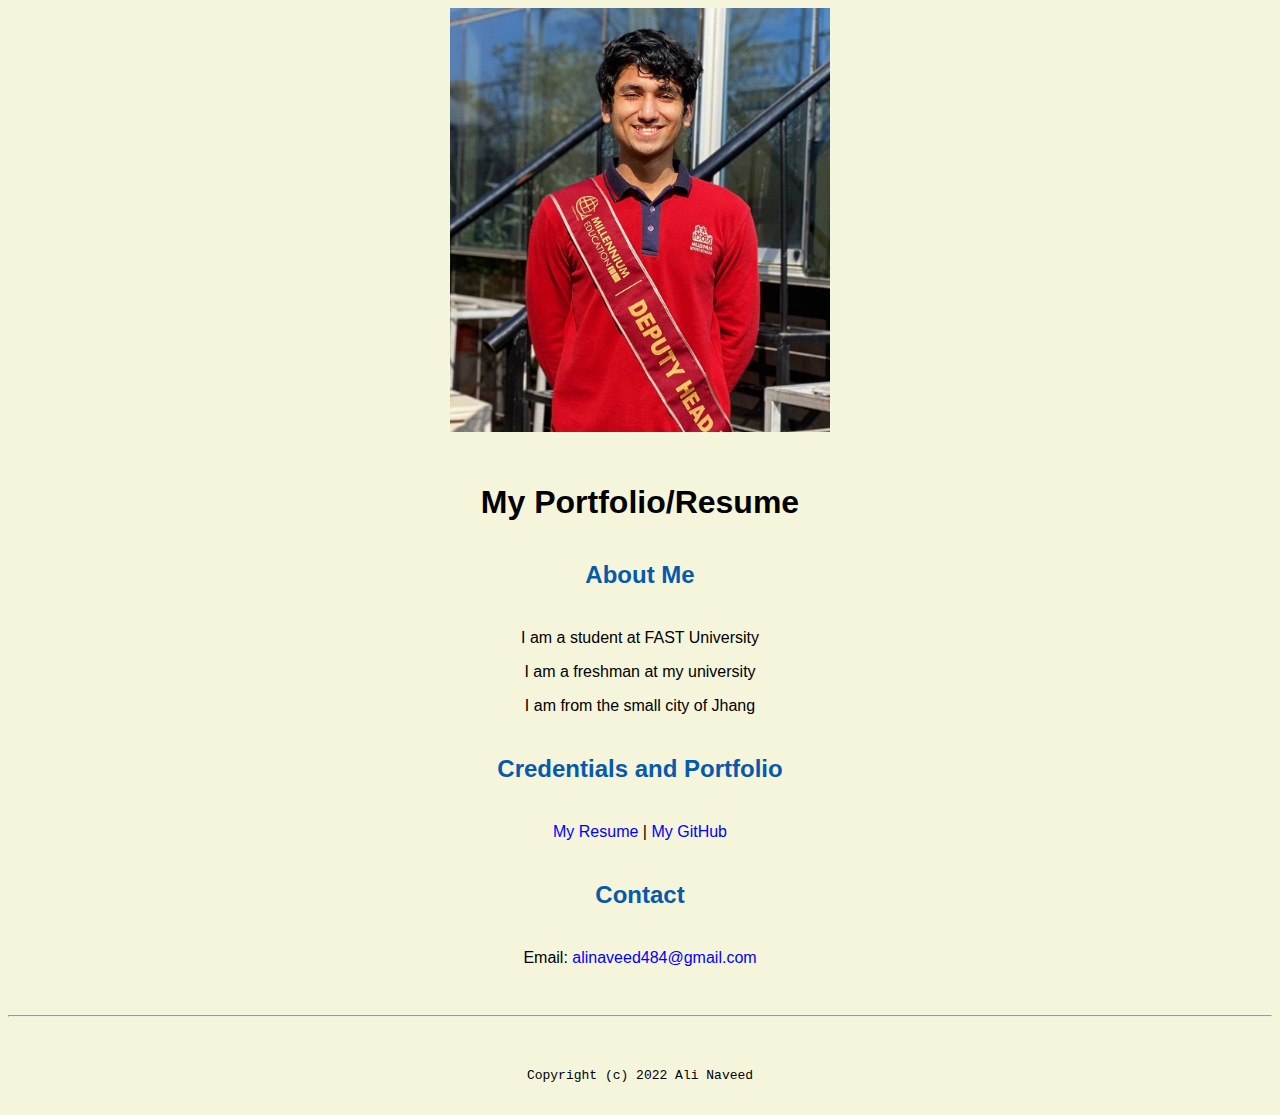
<file: index.html>
<!doctype html>

<!-- this is a comment for human! -->

<html lang="en">

  <header>
<title>Muhammad Ali Naveed</title>
<link rel="stylesheet" href="css/master.css">
<link rel="FaviconIcon" href="favicon.ico" type="image/x-icon">
<link rel="shortcut" href="favicon.ico" type="image/x-icon">
<meta name="viewport" content="width=device-width, initial-scale-1, shrink-to-fit=no">
<meta name="name" content="Ali Naveed's Resume">
<meta name="robots" content="noindex, nofollow">
  </header>

  <body>
    <img src="images/Potrait.jpg" width="30%" alt="Potrait">
    <h1>My Portfolio/Resume</h1>
    <h2>About Me</h2>
    <p>I am a student at FAST University</p>
    <p>I am a freshman at my university</p>
    <p>I am from the small city of Jhang</p>
    <h2>Credentials and Portfolio</h2>

    <p><a href="resume.html">My Resume</a> | <a href="https://github.com/alinaveed484">My GitHub</a></p>
    <h2>Contact</h2>

    <p>Email:<a href="mailto:alinaveed484@gmail.com"> alinaveed484@gmail.com</a></p>
  </body>

  <footer>
<hr>
<code>Copyright (c) 2022 Ali Naveed</code>
  </footer>

</html>
</file>
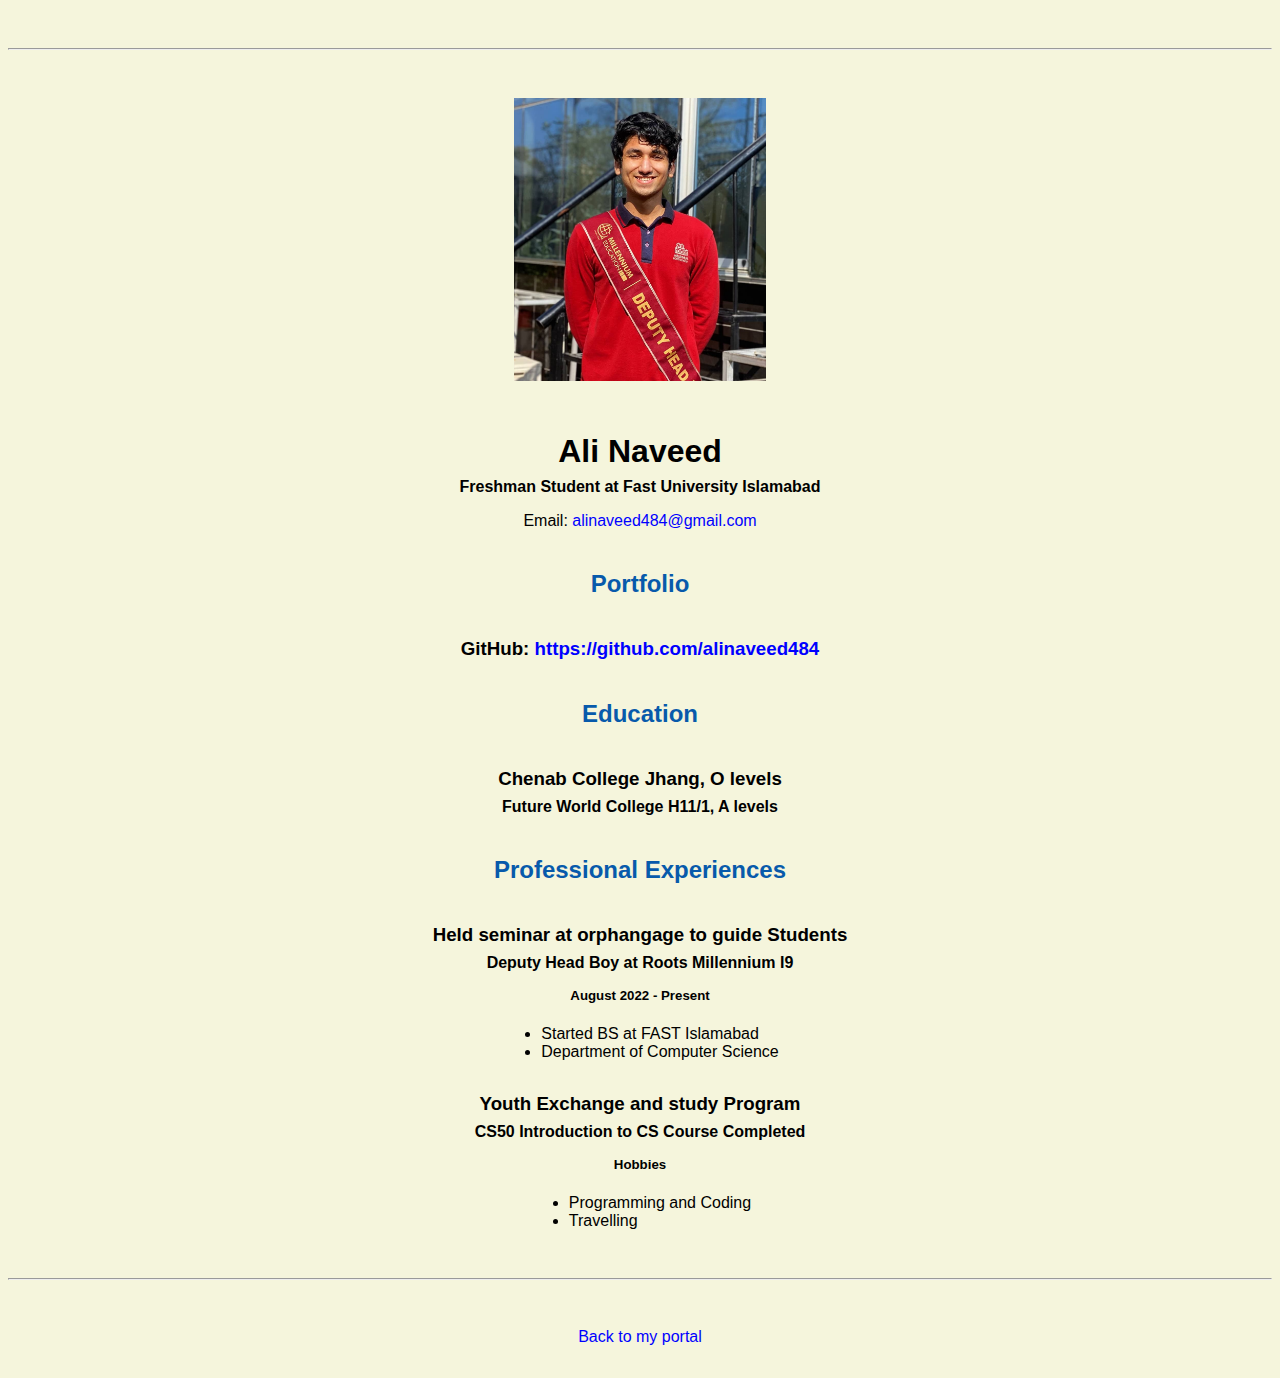
<file: resume.html>
<!doctype html>

<!-- this is a comment for human! -->

<html lang="en">

  <header>
    <title>Ali Naveed's Resume</title>
    <link rel="stylesheet" href="css/master.css">
    <link rel="FaviconIcon" href="favicon.ico" type="image/x-icon">
    <link rel="shortcut" href="favicon.ico" type="image/x-icon">
    <meta name="viewport" content="width=device-width, initial-scale-1, shrink-to-fit=no">
    <meta name="name" content="Ali Naveed's Resume">
    <meta name="robots" content="noindex, nofollow">
  </header>

  <body>
    <hr>

    <img src="images/Potrait.jpg" alt="Ali Naveed's Face Potrait" width="20%">

    <h1>Ali Naveed</h1>
    <h4>Freshman Student at Fast University Islamabad</h4>

    <p>Email: <a href="mailto:alinaveed484@gmail.com" target="_blank">alinaveed484@gmail.com</a></p>
    <!-- don't post physical address, personal phone number or other personal information on the web! -->

    <h2>Portfolio</h2>
      <h3>GitHub: <a href="https://github.com/alinaveed484" target="_blank">https://github.com/alinaveed484</a></h3>

    <h2>Education</h2>

    <h3>Chenab College Jhang, O levels</h3>
    <h4>Future World College H11/1, A levels</h4>

    <h2>Professional Experiences</h2>

    <h3>Held seminar at orphangage to guide Students </h3>
    <h4>Deputy Head Boy at Roots Millennium I9 </h4>
    <h5>August 2022 - Present</h5>
      <ul>
        <li>Started BS at FAST Islamabad</li>
        <li>Department of Computer Science</li>
      </ul>

    <h3>Youth Exchange and study Program</h3>
    <h4>CS50 Introduction to CS Course Completed</h4>
    <h5>Hobbies</h5>
      <ul>
        <li>Programming and Coding</li>
        <li>Travelling</li>
      </ul>
  </body>

  <footer>
  <hr>
  <p><a href="index.html">Back to my portal</a><p>
  </footer>

</html>
</file>
<file: css/master.css>
/* Cascading stylesheet for the website */

/* Text inside these asterisks and slashes are comments for human */

  a {
    color: blue;/* set the text color to blue here */
    text-decoration: none; /* This means we do not want hyperlinks to be underlined */
  }

  a:hover {
    color:red;/* set the text color to red here */
    text-decoration: none; /* This means we do not want hyperlinks to be underlined */
  }

  body {
    background-color: beige;
    color:black;
    font-family: Arial, Helvetica, sans-serif;/* set the font here */
    text-align: center; /* set the text alignment here */
   }

  footer {
    margin-top: 2rem;
    margin-bottom: 2rem;
  }

  h1 {
    margin-bottom: 0.5rem;
    margin-top: 3rem;
   }

  h2 {
    color: #075AAB;/* set the text color of to #075AAB here */
    margin-bottom: 2.5rem;
    margin-top: 2.5rem;
   }

  h3 {
    margin-bottom: 0;
    margin-top: 2rem;
  }

  h4 {
    margin-bottom: 1rem;
    margin-top: 0.5rem;
  }

  h5 {
    margin-top: 0.5rem;
  }

  hr {
    margin-bottom: 3rem;
    margin-top: 3rem;
  }

  /* this controls how the bullet points in the resume page looks */
  ul {
    display: table;
    margin: 0 auto;
    text-align: left;
  }
</file>
